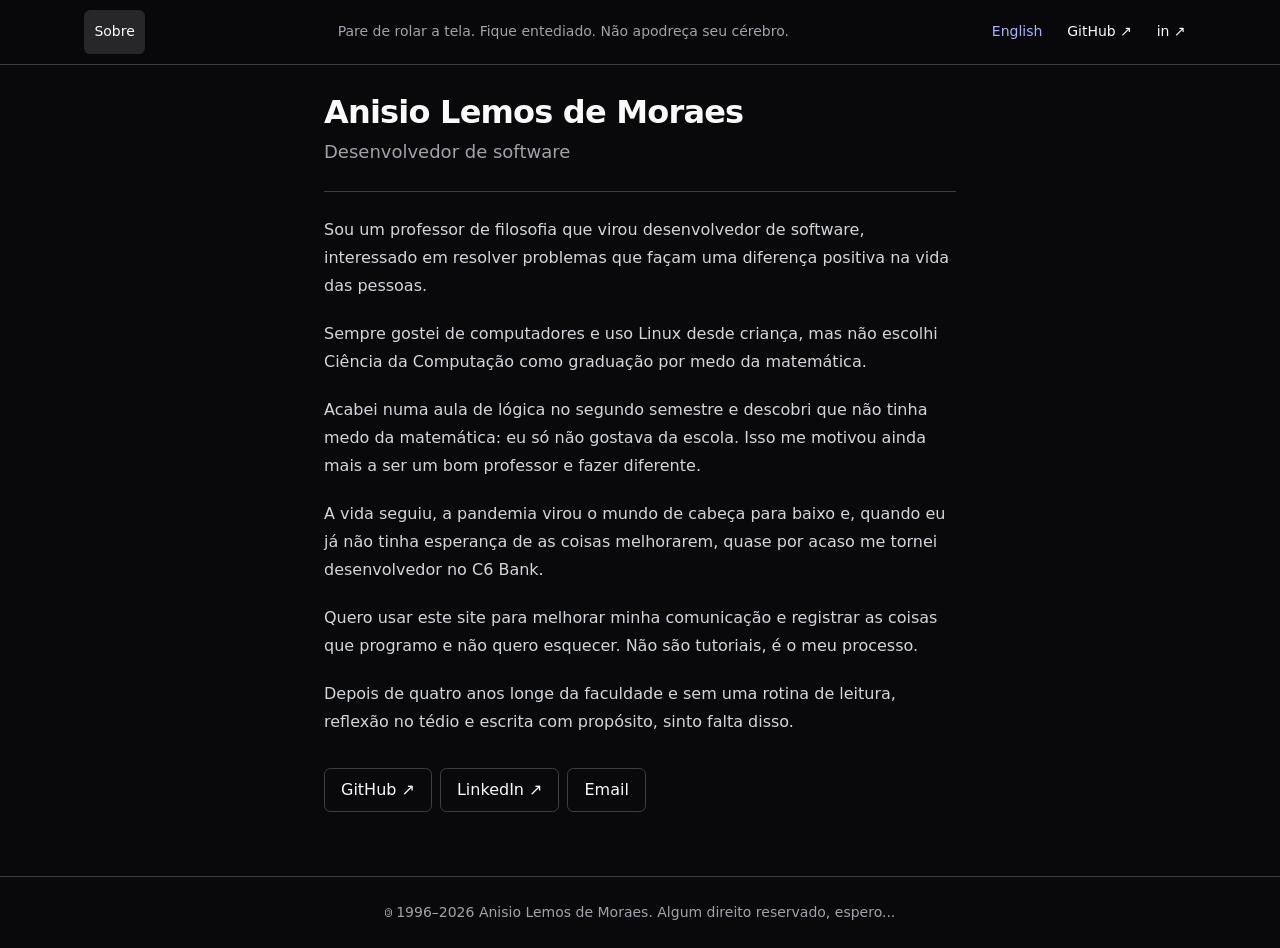
<file: index.html>
<!doctype html>
<html lang="pt">
<head><meta charset="utf-8"><meta name="viewport" content="width=device-width, initial-scale=1"><title>Anisio Lemos de Moraes</title>
    <meta http-equiv="refresh" content="0;url=/pt/"><link rel="canonical" href="https://demoraes.dev.br/pt/">
  </head>
  <body><p><a href="/pt/">Continuar em português</a> · <a href="/en/" lang="en">Continue in English</a></p>

</body>
</html>
</file>
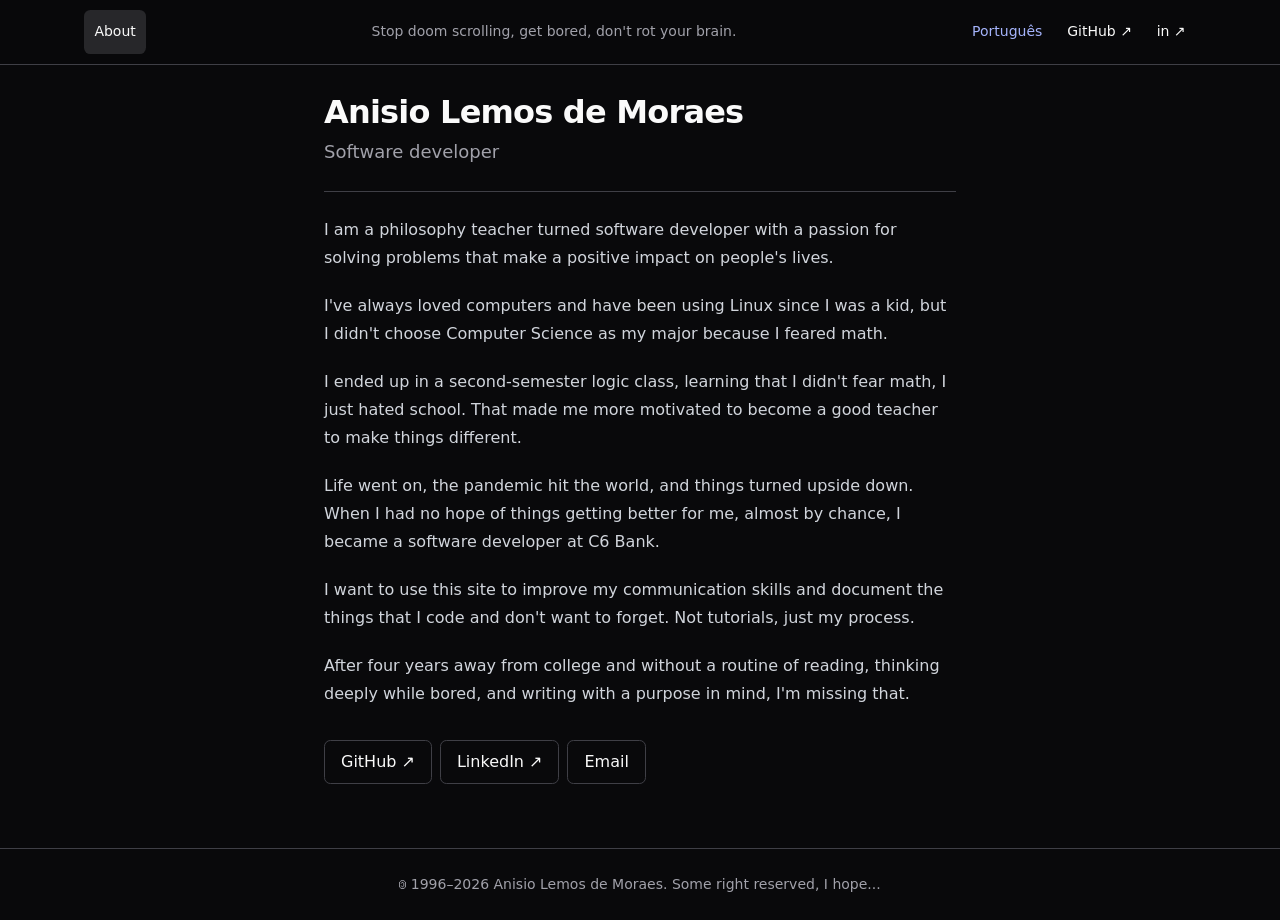
<file: en/index.html>
<!doctype html>
<html lang="en">
<head>
    <meta charset="utf-8">
    <meta name="viewport" content="width=device-width, initial-scale=1">
    <title>Anisio Lemos de Moraes</title>
    <meta name="description" content="Philosophy teacher turned software developer. Notes on what I think about and build.">
    
    <link rel="canonical" href="https://demoraes.dev.br/en/">
    <meta property="og:type" content="website">
    <meta property="og:title" content="Anisio Lemos de Moraes">
    <meta property="og:description" content="Philosophy teacher turned software developer. Notes on what I think about and build.">
    <meta property="og:url" content="https://demoraes.dev.br/en/">
    <meta property="og:locale" content="en_US">
    
    <link rel="alternate" hreflang="en" href="https://demoraes.dev.br/en/">
    <link rel="alternate" hreflang="pt" href="https://demoraes.dev.br/pt/">
    <link rel="stylesheet" href="/assets/site.css">
  </head>
  <body>
    <a href="#main" class="skip-link">Skip to content</a>
    <header class="site-header">
  <div class="header-inner">
    <nav aria-label="Main">
      <a href="/en/" aria-current="page">About</a>
      
      
    </nav>
    <p class="motto">Stop doom scrolling, get bored, don't rot your brain.</p>
    <div class="header-links">
      <nav aria-label="Language" class="language-switch">
  <a href="/pt/" lang="pt" hreflang="pt" aria-label="Português">Português</a>
  
</nav>

      <a href="https://github.com/lemosanisio" aria-label="GitHub" class="social-link">GitHub ↗</a>
      <a href="https://linkedin.com/in/anisio-lemos-de-moraes/" aria-label="LinkedIn" class="social-link">in ↗</a>
    </div>
  </div>
</header>

    <main id="main" class="page about-page">
      <header class="page-heading">
        <h1>Anisio Lemos de Moraes</h1>
        <p class="subtitle">Software developer</p>
      </header>
      <div class="content prose prose-invert max-w-none"><p>I am a philosophy teacher turned software developer with a passion for solving problems that make a positive impact on people's lives.</p>
<p>I've always loved computers and have been using Linux since I was a kid, but I didn't choose Computer Science as my major because I feared math.</p>
<p>I ended up in a second-semester logic class, learning that I didn't fear math, I just hated school. That made me more motivated to become a good teacher to make things different.</p>
<p>Life went on, the pandemic hit the world, and things turned upside down. When I had no hope of things getting better for me, almost by chance, I became a software developer at C6 Bank.</p>
<p>I want to use this site to improve my communication skills and document the things that I code and don't want to forget. Not tutorials, just my process.</p>
<p>After four years away from college and without a routine of reading, thinking deeply while bored, and writing with a purpose in mind, I'm missing that.</p>
</div>
      <div class="contact-links">
        <a href="https://github.com/lemosanisio">GitHub ↗</a>
        <a href="https://linkedin.com/in/anisio-lemos-de-moraes/">LinkedIn ↗</a>
        <a href="mailto:anisiolemos@protonmail.ch">Email</a>
      </div>
    </main>
    <footer class="site-footer">
  <p>🄯 1996–<span>2026</span> Anisio Lemos de Moraes. <span>Some right reserved, I hope...</span></p>
  
</footer>

  

</body>
</html>
</file>
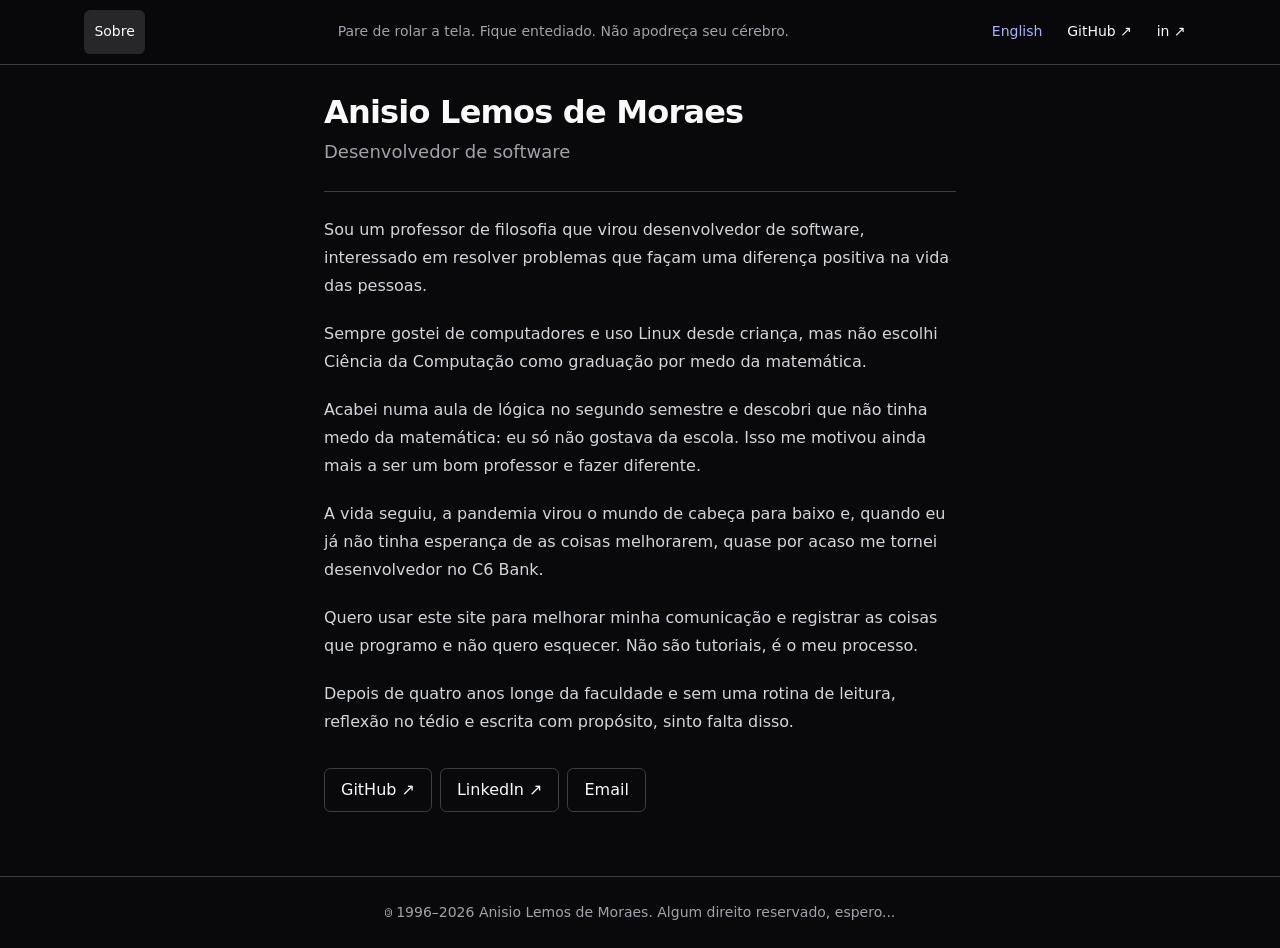
<file: pt/index.html>
<!doctype html>
<html lang="pt">
<head>
    <meta charset="utf-8">
    <meta name="viewport" content="width=device-width, initial-scale=1">
    <title>Anisio Lemos de Moraes</title>
    <meta name="description" content="Professor de filosofia que virou desenvolvedor. Registros do que penso e construo.">
    
    <link rel="canonical" href="https://demoraes.dev.br/pt/">
    <meta property="og:type" content="website">
    <meta property="og:title" content="Anisio Lemos de Moraes">
    <meta property="og:description" content="Professor de filosofia que virou desenvolvedor. Registros do que penso e construo.">
    <meta property="og:url" content="https://demoraes.dev.br/pt/">
    <meta property="og:locale" content="pt_BR">
    
    <link rel="alternate" hreflang="pt" href="https://demoraes.dev.br/pt/">
    <link rel="alternate" hreflang="en" href="https://demoraes.dev.br/en/">
    <link rel="stylesheet" href="/assets/site.css">
  </head>
  <body>
    <a href="#main" class="skip-link">Pular para o conteúdo</a>
    <header class="site-header">
  <div class="header-inner">
    <nav aria-label="Principal">
      <a href="/pt/" aria-current="page">Sobre</a>
      
      
    </nav>
    <p class="motto">Pare de rolar a tela. Fique entediado. Não apodreça seu cérebro.</p>
    <div class="header-links">
      <nav aria-label="Idioma" class="language-switch">
  <a href="/en/" lang="en" hreflang="en" aria-label="English">English</a>
  
</nav>

      <a href="https://github.com/lemosanisio" aria-label="GitHub" class="social-link">GitHub ↗</a>
      <a href="https://linkedin.com/in/anisio-lemos-de-moraes/" aria-label="LinkedIn" class="social-link">in ↗</a>
    </div>
  </div>
</header>

    <main id="main" class="page about-page">
      <header class="page-heading">
        <h1>Anisio Lemos de Moraes</h1>
        <p class="subtitle">Desenvolvedor de software</p>
      </header>
      <div class="content prose prose-invert max-w-none"><p>Sou um professor de filosofia que virou desenvolvedor de software, interessado em resolver problemas que façam uma diferença positiva na vida das pessoas.</p>
<p>Sempre gostei de computadores e uso Linux desde criança, mas não escolhi Ciência da Computação como graduação por medo da matemática.</p>
<p>Acabei numa aula de lógica no segundo semestre e descobri que não tinha medo da matemática: eu só não gostava da escola. Isso me motivou ainda mais a ser um bom professor e fazer diferente.</p>
<p>A vida seguiu, a pandemia virou o mundo de cabeça para baixo e, quando eu já não tinha esperança de as coisas melhorarem, quase por acaso me tornei desenvolvedor no C6 Bank.</p>
<p>Quero usar este site para melhorar minha comunicação e registrar as coisas que programo e não quero esquecer. Não são tutoriais, é o meu processo.</p>
<p>Depois de quatro anos longe da faculdade e sem uma rotina de leitura, reflexão no tédio e escrita com propósito, sinto falta disso.</p>
</div>
      <div class="contact-links">
        <a href="https://github.com/lemosanisio">GitHub ↗</a>
        <a href="https://linkedin.com/in/anisio-lemos-de-moraes/">LinkedIn ↗</a>
        <a href="mailto:anisiolemos@protonmail.ch">Email</a>
      </div>
    </main>
    <footer class="site-footer">
  <p>🄯 1996–<span>2026</span> Anisio Lemos de Moraes. <span>Algum direito reservado, espero...</span></p>
  
</footer>

  

</body>
</html>
</file>
<file: assets/site.css>
/*! tailwindcss v4.3.5 | MIT License | https://tailwindcss.com */
@layer properties{@supports (((-webkit-hyphens:none)) and (not (margin-trim:block))) or ((-moz-orient:inline) and (not (color:rgb(from red r g b)))){*,:before,:after,::backdrop{--tw-outline-style:solid}}}@layer theme{:root,:host{--font-sans:ui-sans-serif, system-ui, sans-serif;--font-mono:ui-monospace, SFMono-Regular, Menlo, Monaco, Consolas, "Liberation Mono", "Courier New", monospace;--default-font-family:var(--font-sans);--default-mono-font-family:var(--font-mono);--color-background:#09090b;--color-foreground:#fafafa;--color-muted:#a1a1aa;--color-border:#3f3f46;--color-primary:#a5b4fc}}@layer base{*,:after,:before,::backdrop{box-sizing:border-box;border:0 solid;margin:0;padding:0}::file-selector-button{box-sizing:border-box;border:0 solid;margin:0;padding:0}html,:host{-webkit-text-size-adjust:100%;tab-size:4;line-height:1.5;font-family:var(--default-font-family,-apple-system, BlinkMacSystemFont, "Segoe UI", Roboto, "Helvetica Neue", "Noto Sans", Arial, sans-serif, "Apple Color Emoji", "Segoe UI Emoji", "Segoe UI Symbol", "Noto Color Emoji");font-feature-settings:var(--default-font-feature-settings,normal);font-variation-settings:var(--default-font-variation-settings,normal);-webkit-tap-highlight-color:transparent}hr{height:0;color:inherit;border-top-width:1px}abbr:where([title]){-webkit-text-decoration:underline dotted;text-decoration:underline dotted}h1,h2,h3,h4,h5,h6{font-size:inherit;font-weight:inherit}a{color:inherit;-webkit-text-decoration:inherit;-webkit-text-decoration:inherit;-webkit-text-decoration:inherit;text-decoration:inherit}b,strong{font-weight:bolder}code,kbd,samp,pre{font-family:var(--default-mono-font-family,ui-monospace, SFMono-Regular, Menlo, Monaco, Consolas, "Liberation Mono", "Courier New", monospace);font-feature-settings:var(--default-mono-font-feature-settings,normal);font-variation-settings:var(--default-mono-font-variation-settings,normal);font-size:1em}small{font-size:80%}sub,sup{vertical-align:baseline;font-size:75%;line-height:0;position:relative}sub{bottom:-.25em}sup{top:-.5em}table{text-indent:0;border-color:inherit;border-collapse:collapse}:-moz-focusring:where(:not(iframe)){outline:auto}progress{vertical-align:baseline}summary{display:list-item}ol,ul,menu{list-style:none}img,svg,video,canvas,audio,iframe,embed,object{vertical-align:middle;display:block}img,video{max-width:100%;height:auto}button,input,select,optgroup,textarea{font:inherit;font-feature-settings:inherit;font-variation-settings:inherit;letter-spacing:inherit;color:inherit;opacity:1;background-color:#0000;border-radius:0}::file-selector-button{font:inherit;font-feature-settings:inherit;font-variation-settings:inherit;letter-spacing:inherit;color:inherit;opacity:1;background-color:#0000;border-radius:0}:where(select:is([multiple],[size])) optgroup{font-weight:bolder}:where(select:is([multiple],[size])) optgroup option{padding-inline-start:20px}::file-selector-button{margin-inline-end:4px}::placeholder{opacity:1}@supports (not ((-webkit-appearance:-apple-pay-button))) or (contain-intrinsic-size:1px){::placeholder{color:currentColor}@supports (color:color-mix(in lab, red, red)){::placeholder{color:color-mix(in oklab, currentcolor 50%, transparent)}}}textarea{resize:vertical}::-webkit-search-decoration{-webkit-appearance:none}::-webkit-date-and-time-value{min-height:1lh;text-align:inherit}::-webkit-datetime-edit{display:inline-flex}::-webkit-datetime-edit-fields-wrapper{padding:0}::-webkit-datetime-edit{padding-block:0}::-webkit-datetime-edit-year-field{padding-block:0}::-webkit-datetime-edit-month-field{padding-block:0}::-webkit-datetime-edit-day-field{padding-block:0}::-webkit-datetime-edit-hour-field{padding-block:0}::-webkit-datetime-edit-minute-field{padding-block:0}::-webkit-datetime-edit-second-field{padding-block:0}::-webkit-datetime-edit-millisecond-field{padding-block:0}::-webkit-datetime-edit-meridiem-field{padding-block:0}::-webkit-calendar-picker-indicator{line-height:1}:-moz-ui-invalid{box-shadow:none}button,input:where([type=button],[type=reset],[type=submit]){appearance:button}::file-selector-button{appearance:button}::-webkit-inner-spin-button{height:auto}::-webkit-outer-spin-button{height:auto}[hidden]:where(:not([hidden=until-found])){display:none!important}html{color-scheme:dark;scroll-padding-top:6rem}body{background:var(--color-background);min-height:100vh;color:var(--color-foreground);font-family:var(--font-sans);flex-direction:column;margin:0;line-height:1.65;display:flex}a{color:inherit;text-underline-offset:.2em}a:hover{color:var(--color-primary)}:focus-visible{outline:3px solid var(--color-primary);outline-offset:4px}h1,h2{letter-spacing:-.025em;overflow-wrap:anywhere;font-weight:800;line-height:1.2}h1{font-size:clamp(1.75rem,4vw,2rem)}h2{font-size:1.25rem}img{max-width:100%;height:auto}pre{max-width:100%;overflow:auto}}@layer components{.skip-link{z-index:100;background:#27272a;padding:.5rem 1rem;position:fixed;top:.5rem;left:1rem;transform:translateY(-200%)}.skip-link:focus{transform:translateY(0)}.site-header{z-index:50;border-bottom:1px solid var(--color-border);-webkit-backdrop-filter:blur(8px);backdrop-filter:blur(8px);background:#09090bf2;position:sticky;top:0}.header-inner{justify-content:space-between;align-items:center;gap:1rem;max-width:72rem;min-height:4rem;margin:auto;padding:.5rem 1.25rem;display:flex}.header-inner nav,.header-links{flex-wrap:wrap;align-items:center;gap:.25rem;display:flex}.header-inner a{border-radius:.4rem;justify-content:center;align-items:center;min-height:44px;padding:.4rem .65rem;font-size:.875rem;text-decoration:none;display:inline-flex}.header-inner a:hover,.header-inner a[aria-current]{background:#27272a}.motto{color:var(--color-muted);text-align:center;max-width:30rem;font-size:.875rem}.language-switch{color:var(--color-primary)}.page{flex:1;width:100%;max-width:56rem;margin:0 auto;padding:1.75rem 1.25rem 4rem}.about-page{max-width:42rem}.page-heading{margin-bottom:1.5rem}.about-page .page-heading{border-bottom:1px solid var(--color-border);padding-bottom:1.5rem}.subtitle,.post-meta{color:var(--color-muted)}.subtitle{margin-top:.35rem;font-size:1.125rem}.contact-links,.badges{flex-wrap:wrap;gap:.5rem;display:flex}.contact-links{margin-top:2rem}.contact-links a{border:1px solid var(--color-border);border-radius:.4rem;padding:.5rem 1rem;text-decoration:none}.card{border:1px solid var(--color-border);background:#18181b;border-radius:.625rem;padding:1.5rem}.post-card{margin-block:1rem}.post-card h2 a{text-decoration:none}.post-card p:last-child{margin:1rem 0 0}.post-meta{margin:.65rem 0;font-size:.875rem}.avatar{color:#e0e7ff;background:#312e81;border-radius:50%;justify-content:center;align-items:center;width:1.5rem;height:1.5rem;margin-right:.25rem;font-size:.65rem;display:inline-flex}.badge{border:1px solid var(--color-border);background:#27272a;border-radius:999px;padding:.15rem .65rem;font-size:.8rem;text-decoration:none}a.badge{align-items:center;min-height:32px;display:inline-flex}.badge.outline{background:0 0}.project-grid{grid-template-columns:repeat(2,minmax(0,1fr));gap:1rem;margin-top:2rem;display:grid}.project-card{flex-direction:column;gap:1rem;display:flex}.project-card h2{font-size:1.1rem}.project-heading{flex-wrap:wrap;justify-content:space-between;align-items:baseline;gap:.5rem;display:flex}.project-heading a{color:var(--color-muted);font-size:.8rem}.project-card p{color:var(--color-muted);margin:0}.project-card .badges{margin-top:auto}.full-post>header{margin-bottom:2rem}.draft{color:#fde68a;border:1px dashed #a16207;margin-bottom:1rem;padding:.5rem}.pagination{flex-wrap:wrap;gap:.5rem;margin-top:2rem;display:flex}.pagination a{border:1px solid var(--color-border);border-radius:.3rem;min-height:44px;padding:.5rem .8rem;text-decoration:none}.pagination a[aria-current]{background:#312e81}.empty-state{color:var(--color-muted);border:1px dashed var(--color-border);border-radius:.625rem;padding:2rem}.back-link{margin-top:2rem;display:inline-block}.site-footer{border-top:1px solid var(--color-border);text-align:center;color:var(--color-muted);padding:1.5rem 1.25rem;font-size:.875rem}.site-footer a{padding:.5rem;display:inline-block}.content>:first-child{margin-top:0}.prose{--tw-prose-links:#c7d2fe;overflow-wrap:anywhere}.prose pre{border:1px solid var(--color-border)}.prose table{display:block;overflow-x:auto}.token.comment{color:#a1a1aa}.token.keyword,.token.boolean{color:#c4b5fd}.token.string,.token.attr-value{color:#86efac}.token.function,.token.tag{color:#93c5fd}.token.number{color:#fcd34d}}@layer utilities{.absolute{position:absolute}.relative{position:relative}.static{position:static}.prose{color:var(--tw-prose-body);max-width:65ch}.prose :where(p):not(:where([class~=not-prose],[class~=not-prose] *)){margin-top:1.25em;margin-bottom:1.25em}.prose :where([class~=lead]):not(:where([class~=not-prose],[class~=not-prose] *)){color:var(--tw-prose-lead);margin-top:1.2em;margin-bottom:1.2em;font-size:1.25em;line-height:1.6}.prose :where(a):not(:where([class~=not-prose],[class~=not-prose] *)){color:var(--tw-prose-links);font-weight:500;text-decoration:underline}.prose :where(strong):not(:where([class~=not-prose],[class~=not-prose] *)){color:var(--tw-prose-bold);font-weight:600}.prose :where(a strong):not(:where([class~=not-prose],[class~=not-prose] *)),.prose :where(blockquote strong):not(:where([class~=not-prose],[class~=not-prose] *)),.prose :where(thead th strong):not(:where([class~=not-prose],[class~=not-prose] *)){color:inherit}.prose :where(ol):not(:where([class~=not-prose],[class~=not-prose] *)){margin-top:1.25em;margin-bottom:1.25em;padding-inline-start:1.625em;list-style-type:decimal}.prose :where(ol[type=A]):not(:where([class~=not-prose],[class~=not-prose] *)){list-style-type:upper-alpha}.prose :where(ol[type=a]):not(:where([class~=not-prose],[class~=not-prose] *)){list-style-type:lower-alpha}.prose :where(ol[type=A s]):not(:where([class~=not-prose],[class~=not-prose] *)){list-style-type:upper-alpha}.prose :where(ol[type=a s]):not(:where([class~=not-prose],[class~=not-prose] *)){list-style-type:lower-alpha}.prose :where(ol[type=I]):not(:where([class~=not-prose],[class~=not-prose] *)){list-style-type:upper-roman}.prose :where(ol[type=i]):not(:where([class~=not-prose],[class~=not-prose] *)){list-style-type:lower-roman}.prose :where(ol[type=I s]):not(:where([class~=not-prose],[class~=not-prose] *)){list-style-type:upper-roman}.prose :where(ol[type=i s]):not(:where([class~=not-prose],[class~=not-prose] *)){list-style-type:lower-roman}.prose :where(ol[type="1"]):not(:where([class~=not-prose],[class~=not-prose] *)){list-style-type:decimal}.prose :where(ul):not(:where([class~=not-prose],[class~=not-prose] *)){margin-top:1.25em;margin-bottom:1.25em;padding-inline-start:1.625em;list-style-type:disc}.prose :where(ol>li):not(:where([class~=not-prose],[class~=not-prose] *))::marker{color:var(--tw-prose-counters);font-weight:400}.prose :where(ul>li):not(:where([class~=not-prose],[class~=not-prose] *))::marker{color:var(--tw-prose-bullets)}.prose :where(dt):not(:where([class~=not-prose],[class~=not-prose] *)){color:var(--tw-prose-headings);margin-top:1.25em;font-weight:600}.prose :where(hr):not(:where([class~=not-prose],[class~=not-prose] *)){border-color:var(--tw-prose-hr);border-top-width:1px;margin-top:3em;margin-bottom:3em}.prose :where(blockquote):not(:where([class~=not-prose],[class~=not-prose] *)){color:var(--tw-prose-quotes);border-inline-start-width:.25rem;border-inline-start-color:var(--tw-prose-quote-borders);quotes:"“""”""‘""’";margin-top:1.6em;margin-bottom:1.6em;padding-inline-start:1em;font-style:italic;font-weight:500}.prose :where(blockquote p:first-of-type):not(:where([class~=not-prose],[class~=not-prose] *)):before{content:open-quote}.prose :where(blockquote p:last-of-type):not(:where([class~=not-prose],[class~=not-prose] *)):after{content:close-quote}.prose :where(h1):not(:where([class~=not-prose],[class~=not-prose] *)){color:var(--tw-prose-headings);margin-top:0;margin-bottom:.888889em;font-size:2.25em;font-weight:800;line-height:1.11111}.prose :where(h1 strong):not(:where([class~=not-prose],[class~=not-prose] *)){color:inherit;font-weight:900}.prose :where(h2):not(:where([class~=not-prose],[class~=not-prose] *)){color:var(--tw-prose-headings);margin-top:2em;margin-bottom:1em;font-size:1.5em;font-weight:700;line-height:1.33333}.prose :where(h2 strong):not(:where([class~=not-prose],[class~=not-prose] *)){color:inherit;font-weight:800}.prose :where(h3):not(:where([class~=not-prose],[class~=not-prose] *)){color:var(--tw-prose-headings);margin-top:1.6em;margin-bottom:.6em;font-size:1.25em;font-weight:600;line-height:1.6}.prose :where(h3 strong):not(:where([class~=not-prose],[class~=not-prose] *)){color:inherit;font-weight:700}.prose :where(h4):not(:where([class~=not-prose],[class~=not-prose] *)){color:var(--tw-prose-headings);margin-top:1.5em;margin-bottom:.5em;font-weight:600;line-height:1.5}.prose :where(h4 strong):not(:where([class~=not-prose],[class~=not-prose] *)){color:inherit;font-weight:700}.prose :where(img):not(:where([class~=not-prose],[class~=not-prose] *)){margin-top:2em;margin-bottom:2em}.prose :where(picture):not(:where([class~=not-prose],[class~=not-prose] *)){margin-top:2em;margin-bottom:2em;display:block}.prose :where(video):not(:where([class~=not-prose],[class~=not-prose] *)){margin-top:2em;margin-bottom:2em}.prose :where(kbd):not(:where([class~=not-prose],[class~=not-prose] *)){color:var(--tw-prose-kbd);box-shadow:0 0 0 1px var(--tw-prose-kbd-shadows), 0 3px 0 var(--tw-prose-kbd-shadows);padding-top:.1875em;padding-inline-end:.375em;padding-bottom:.1875em;border-radius:.3125rem;padding-inline-start:.375em;font-family:inherit;font-size:.875em;font-weight:500}.prose :where(code):not(:where([class~=not-prose],[class~=not-prose] *)){color:var(--tw-prose-code);font-size:.875em;font-weight:600}.prose :where(code):not(:where([class~=not-prose],[class~=not-prose] *)):before,.prose :where(code):not(:where([class~=not-prose],[class~=not-prose] *)):after{content:"`"}.prose :where(a code):not(:where([class~=not-prose],[class~=not-prose] *)),.prose :where(h1 code):not(:where([class~=not-prose],[class~=not-prose] *)){color:inherit}.prose :where(h2 code):not(:where([class~=not-prose],[class~=not-prose] *)){color:inherit;font-size:.875em}.prose :where(h3 code):not(:where([class~=not-prose],[class~=not-prose] *)){color:inherit;font-size:.9em}.prose :where(h4 code):not(:where([class~=not-prose],[class~=not-prose] *)),.prose :where(blockquote code):not(:where([class~=not-prose],[class~=not-prose] *)),.prose :where(thead th code):not(:where([class~=not-prose],[class~=not-prose] *)){color:inherit}.prose :where(pre):not(:where([class~=not-prose],[class~=not-prose] *)){color:var(--tw-prose-pre-code);background-color:var(--tw-prose-pre-bg);padding-top:.857143em;padding-inline-end:1.14286em;padding-bottom:.857143em;border-radius:.375rem;margin-top:1.71429em;margin-bottom:1.71429em;padding-inline-start:1.14286em;font-size:.875em;font-weight:400;line-height:1.71429;overflow-x:auto}.prose :where(pre code):not(:where([class~=not-prose],[class~=not-prose] *)){font-weight:inherit;color:inherit;font-size:inherit;font-family:inherit;line-height:inherit;background-color:#0000;border-width:0;border-radius:0;padding:0}.prose :where(pre code):not(:where([class~=not-prose],[class~=not-prose] *)):before,.prose :where(pre code):not(:where([class~=not-prose],[class~=not-prose] *)):after{content:none}.prose :where(table):not(:where([class~=not-prose],[class~=not-prose] *)){table-layout:auto;width:100%;margin-top:2em;margin-bottom:2em;font-size:.875em;line-height:1.71429}.prose :where(thead):not(:where([class~=not-prose],[class~=not-prose] *)){border-bottom-width:1px;border-bottom-color:var(--tw-prose-th-borders)}.prose :where(thead th):not(:where([class~=not-prose],[class~=not-prose] *)){color:var(--tw-prose-headings);vertical-align:bottom;padding-inline-end:.571429em;padding-bottom:.571429em;padding-inline-start:.571429em;font-weight:600}.prose :where(tbody tr):not(:where([class~=not-prose],[class~=not-prose] *)){border-bottom-width:1px;border-bottom-color:var(--tw-prose-td-borders)}.prose :where(tbody tr:last-child):not(:where([class~=not-prose],[class~=not-prose] *)){border-bottom-width:0}.prose :where(tbody td):not(:where([class~=not-prose],[class~=not-prose] *)){vertical-align:baseline}.prose :where(tfoot):not(:where([class~=not-prose],[class~=not-prose] *)){border-top-width:1px;border-top-color:var(--tw-prose-th-borders)}.prose :where(tfoot td):not(:where([class~=not-prose],[class~=not-prose] *)){vertical-align:top}.prose :where(th,td):not(:where([class~=not-prose],[class~=not-prose] *)){text-align:start}.prose :where(figure>*):not(:where([class~=not-prose],[class~=not-prose] *)){margin-top:0;margin-bottom:0}.prose :where(figcaption):not(:where([class~=not-prose],[class~=not-prose] *)){color:var(--tw-prose-captions);margin-top:.857143em;font-size:.875em;line-height:1.42857}.prose{--tw-prose-body:oklch(37.3% .034 259.733);--tw-prose-headings:oklch(21% .034 264.665);--tw-prose-lead:oklch(44.6% .03 256.802);--tw-prose-links:oklch(21% .034 264.665);--tw-prose-bold:oklch(21% .034 264.665);--tw-prose-counters:oklch(55.1% .027 264.364);--tw-prose-bullets:oklch(87.2% .01 258.338);--tw-prose-hr:oklch(92.8% .006 264.531);--tw-prose-quotes:oklch(21% .034 264.665);--tw-prose-quote-borders:oklch(92.8% .006 264.531);--tw-prose-captions:oklch(55.1% .027 264.364);--tw-prose-kbd:oklch(21% .034 264.665);--tw-prose-kbd-shadows:oklab(21% -.00316127 -.0338527/.1);--tw-prose-code:oklch(21% .034 264.665);--tw-prose-pre-code:oklch(92.8% .006 264.531);--tw-prose-pre-bg:oklch(27.8% .033 256.848);--tw-prose-th-borders:oklch(87.2% .01 258.338);--tw-prose-td-borders:oklch(92.8% .006 264.531);--tw-prose-invert-body:oklch(87.2% .01 258.338);--tw-prose-invert-headings:#fff;--tw-prose-invert-lead:oklch(70.7% .022 261.325);--tw-prose-invert-links:#fff;--tw-prose-invert-bold:#fff;--tw-prose-invert-counters:oklch(70.7% .022 261.325);--tw-prose-invert-bullets:oklch(44.6% .03 256.802);--tw-prose-invert-hr:oklch(37.3% .034 259.733);--tw-prose-invert-quotes:oklch(96.7% .003 264.542);--tw-prose-invert-quote-borders:oklch(37.3% .034 259.733);--tw-prose-invert-captions:oklch(70.7% .022 261.325);--tw-prose-invert-kbd:#fff;--tw-prose-invert-kbd-shadows:#ffffff1a;--tw-prose-invert-code:#fff;--tw-prose-invert-pre-code:oklch(87.2% .01 258.338);--tw-prose-invert-pre-bg:#00000080;--tw-prose-invert-th-borders:oklch(44.6% .03 256.802);--tw-prose-invert-td-borders:oklch(37.3% .034 259.733);font-size:1rem;line-height:1.75}.prose :where(picture>img):not(:where([class~=not-prose],[class~=not-prose] *)){margin-top:0;margin-bottom:0}.prose :where(li):not(:where([class~=not-prose],[class~=not-prose] *)){margin-top:.5em;margin-bottom:.5em}.prose :where(ol>li):not(:where([class~=not-prose],[class~=not-prose] *)),.prose :where(ul>li):not(:where([class~=not-prose],[class~=not-prose] *)){padding-inline-start:.375em}.prose :where(.prose>ul>li p):not(:where([class~=not-prose],[class~=not-prose] *)){margin-top:.75em;margin-bottom:.75em}.prose :where(.prose>ul>li>p:first-child):not(:where([class~=not-prose],[class~=not-prose] *)){margin-top:1.25em}.prose :where(.prose>ul>li>p:last-child):not(:where([class~=not-prose],[class~=not-prose] *)){margin-bottom:1.25em}.prose :where(.prose>ol>li>p:first-child):not(:where([class~=not-prose],[class~=not-prose] *)){margin-top:1.25em}.prose :where(.prose>ol>li>p:last-child):not(:where([class~=not-prose],[class~=not-prose] *)){margin-bottom:1.25em}.prose :where(ul ul,ul ol,ol ul,ol ol):not(:where([class~=not-prose],[class~=not-prose] *)){margin-top:.75em;margin-bottom:.75em}.prose :where(dl):not(:where([class~=not-prose],[class~=not-prose] *)){margin-top:1.25em;margin-bottom:1.25em}.prose :where(dd):not(:where([class~=not-prose],[class~=not-prose] *)){margin-top:.5em;padding-inline-start:1.625em}.prose :where(hr+*):not(:where([class~=not-prose],[class~=not-prose] *)),.prose :where(h2+*):not(:where([class~=not-prose],[class~=not-prose] *)),.prose :where(h3+*):not(:where([class~=not-prose],[class~=not-prose] *)),.prose :where(h4+*):not(:where([class~=not-prose],[class~=not-prose] *)){margin-top:0}.prose :where(thead th:first-child):not(:where([class~=not-prose],[class~=not-prose] *)){padding-inline-start:0}.prose :where(thead th:last-child):not(:where([class~=not-prose],[class~=not-prose] *)){padding-inline-end:0}.prose :where(tbody td,tfoot td):not(:where([class~=not-prose],[class~=not-prose] *)){padding-top:.571429em;padding-inline-end:.571429em;padding-bottom:.571429em;padding-inline-start:.571429em}.prose :where(tbody td:first-child,tfoot td:first-child):not(:where([class~=not-prose],[class~=not-prose] *)){padding-inline-start:0}.prose :where(tbody td:last-child,tfoot td:last-child):not(:where([class~=not-prose],[class~=not-prose] *)){padding-inline-end:0}.prose :where(figure):not(:where([class~=not-prose],[class~=not-prose] *)){margin-top:2em;margin-bottom:2em}.prose :where(.prose>:first-child):not(:where([class~=not-prose],[class~=not-prose] *)){margin-top:0}.prose :where(.prose>:last-child):not(:where([class~=not-prose],[class~=not-prose] *)){margin-bottom:0}.block{display:block}.table{display:table}.max-w-none{max-width:none}.outline{outline-style:var(--tw-outline-style);outline-width:1px}.prose-invert{--tw-prose-body:var(--tw-prose-invert-body);--tw-prose-headings:var(--tw-prose-invert-headings);--tw-prose-lead:var(--tw-prose-invert-lead);--tw-prose-links:var(--tw-prose-invert-links);--tw-prose-bold:var(--tw-prose-invert-bold);--tw-prose-counters:var(--tw-prose-invert-counters);--tw-prose-bullets:var(--tw-prose-invert-bullets);--tw-prose-hr:var(--tw-prose-invert-hr);--tw-prose-quotes:var(--tw-prose-invert-quotes);--tw-prose-quote-borders:var(--tw-prose-invert-quote-borders);--tw-prose-captions:var(--tw-prose-invert-captions);--tw-prose-kbd:var(--tw-prose-invert-kbd);--tw-prose-kbd-shadows:var(--tw-prose-invert-kbd-shadows);--tw-prose-code:var(--tw-prose-invert-code);--tw-prose-pre-code:var(--tw-prose-invert-pre-code);--tw-prose-pre-bg:var(--tw-prose-invert-pre-bg);--tw-prose-th-borders:var(--tw-prose-invert-th-borders);--tw-prose-td-borders:var(--tw-prose-invert-td-borders)}}@media (max-width:1100px){.motto{display:none}}@media (max-width:600px){.header-inner{gap:.25rem;padding-inline:.5rem}.header-inner a{padding-inline:.5rem}.header-links .social-link{display:none}.project-grid{grid-template-columns:1fr}.card{padding:1.1rem}}@media (prefers-reduced-motion:reduce){*,:before,:after{scroll-behavior:auto!important}}@property --tw-outline-style{syntax:"*";inherits:false;initial-value:solid}
</file>
